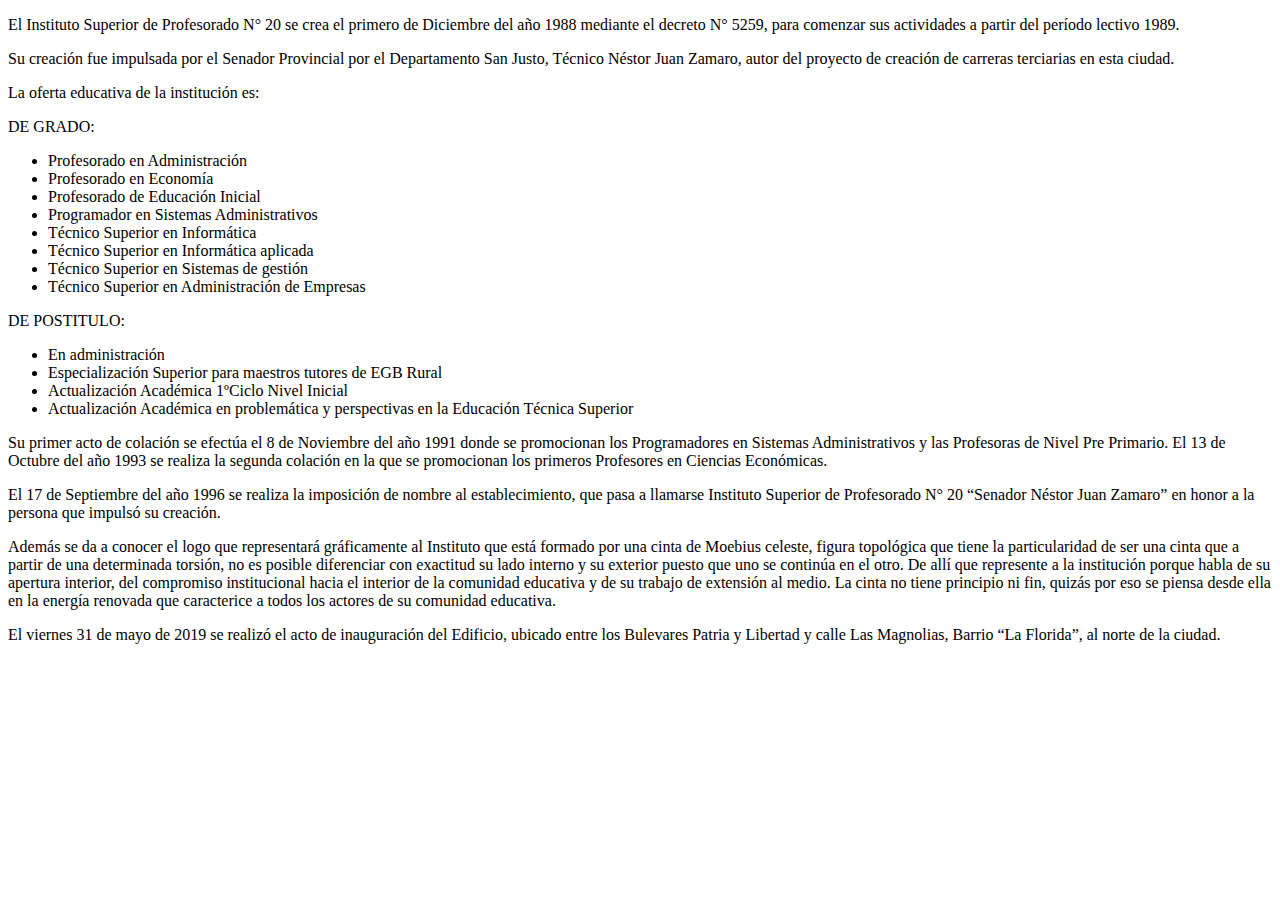
<file: conociendoElInstituto.html>
<!DOCTYPE html>
<html lang="en">
<head>
    <meta charset="UTF-8">
    <meta name="viewport" content="width=device-width, initial-scale=1.0">
    <meta http-equiv="X-UA-Compatible" content="ie=edge">
    <title>Document</title>
    
</head>
<body>
    <p class="Texto_verdana">El Instituto Superior de Profesorado N° 20 se crea el primero de Diciembre del año 1988 mediante el decreto N° 5259, para comenzar sus actividades a partir del período lectivo 1989.</p>
<p class="Texto_verdana">Su creación fue impulsada por el Senador Provincial por el Departamento San Justo, Técnico Néstor Juan Zamaro, autor del proyecto de creación de carreras terciarias en esta ciudad.</p>
<p class="Texto_verdana">La oferta educativa de la institución es:</p>
<p class="Texto_verdana">DE GRADO:</p>
<ul>
<li class="Texto_verdana">Profesorado en Administración</li>
<li class="Texto_verdana">Profesorado en Economía</li>
<li class="Texto_verdana">Profesorado de Educación Inicial</li>
<li class="Texto_verdana">Programador en Sistemas Administrativos</li>
<li class="Texto_verdana">Técnico Superior en Informática</li>
<li class="Texto_verdana">Técnico Superior en Informática aplicada</li>
<li class="Texto_verdana">Técnico Superior en Sistemas de gestión</li>
<li class="Texto_verdana">Técnico Superior en Administración de Empresas</li>
</ul>
<p class="Texto_verdana">DE POSTITULO:</p>
<ul>
<li>
<div class="Texto_verdana">En administración</div>
</li>
<li>
<div class="Texto_verdana">Especialización Superior para maestros tutores de EGB Rural</div>
</li>
<li>
<div class="Texto_verdana">Actualización Académica 1ºCiclo Nivel Inicial</div>
</li>
<li>
<div class="Texto_verdana">Actualización Académica en problemática y perspectivas en la Educación Técnica Superior</div>
</li>
</ul>
<p class="Texto_verdana">Su primer acto de colación se efectúa el 8 de Noviembre del año 1991 donde se promocionan los Programadores en Sistemas Administrativos y las Profesoras de Nivel Pre Primario. El 13 de Octubre del año 1993 se realiza la segunda colación en la que se promocionan los primeros Profesores en Ciencias Económicas.</p>
<p class="Texto_verdana">El 17 de Septiembre del año 1996 se realiza la imposición de nombre al establecimiento, que pasa a llamarse Instituto Superior de Profesorado N° 20 &#8220;Senador Néstor Juan Zamaro&#8221; en honor a la persona que impulsó su creación.</p>
<p><span class="Texto_verdana">Además se da a conocer el logo que representará gráficamente al Instituto que está formado por una cinta de Moebius celeste, figura topológica que tiene la particularidad de ser una cinta que a partir de una determinada torsión, no es posible diferenciar con exactitud su lado interno y su exterior puesto que uno se continúa en el otro. De allí que represente a la institución porque habla de su apertura interior, del compromiso institucional hacia el interior de la comunidad educativa y de su trabajo de extensión al medio. La cinta no tiene principio ni fin, quizás por eso se piensa desde ella en la energía renovada que caracterice a todos los actores de su comunidad educativa.</span></p>
<p>El viernes 31 de mayo de 2019 se realizó el acto de inauguración del Edificio, ubicado entre los Bulevares Patria y Libertad y calle Las Magnolias, Barrio “La Florida”, al norte de la ciudad.</p>

</body>
</html>
</file>
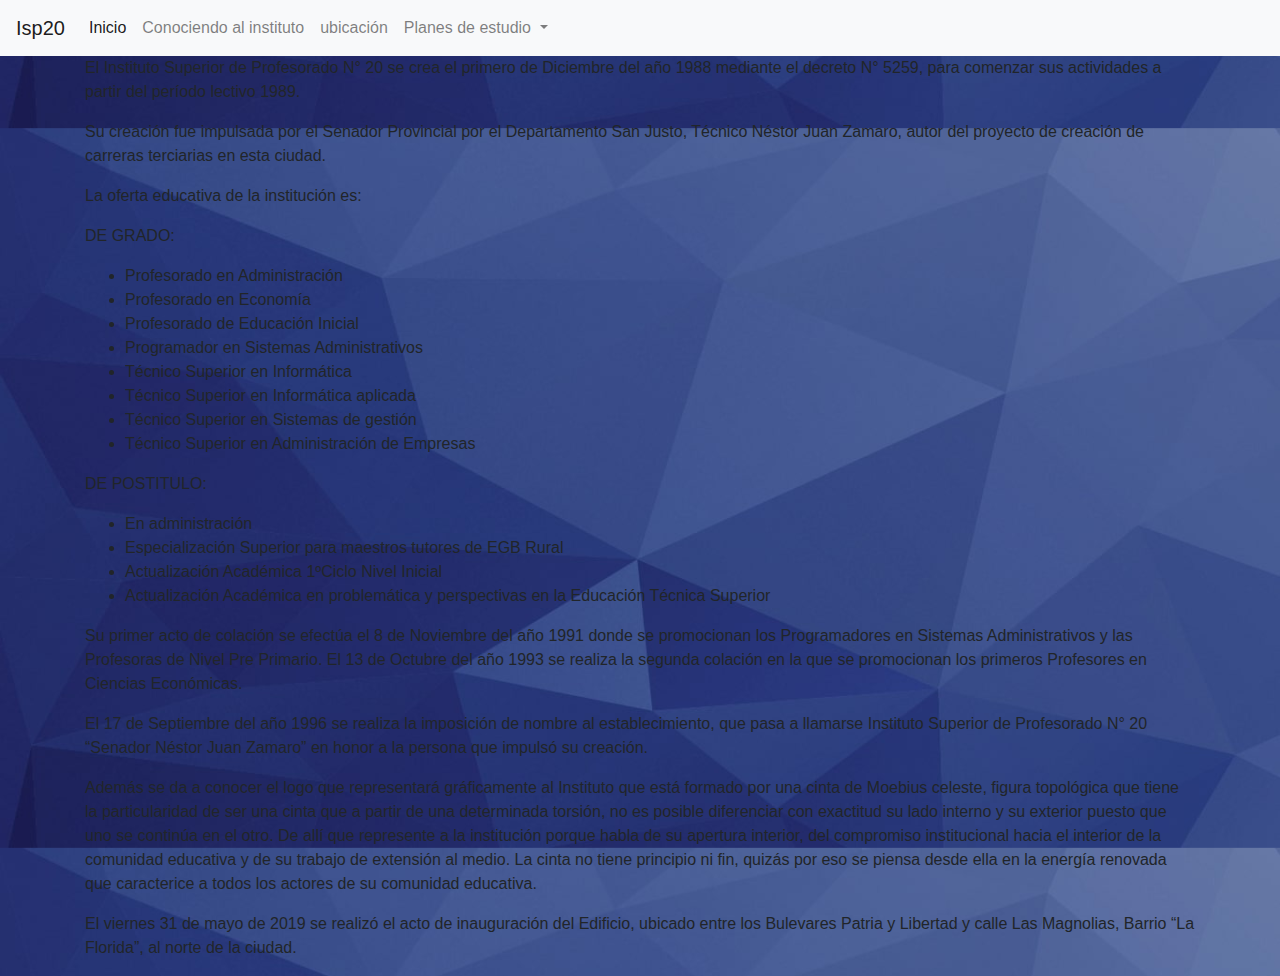
<file: conociendoElInstituto2.html>
<!DOCTYPE html>
<html lang="en">
<head>
    <meta charset="UTF-8">
    <meta name="viewport" content="width=device-width, initial-scale=1.0">
    <meta http-equiv="X-UA-Compatible" content="ie=edge">
    <title>Document</title>
    <link rel="stylesheet" href="css/style.css">
    <link href="css/bootstrap.css" rel="stylesheet">
    <script type="text/javascript" src="js/jquery.js"></script>
    <script type="text/javascript" src="js/codigojs.js"></script>
    <script type="text/javascript" src="js/bootstrap.min.js"></script>
</head>
<body> 
    <nav class="navbar navbar-expand-lg navbar-light bg-light">
    <a class="navbar-brand" href="index2.html">Isp20</a>
    <button class="navbar-toggler" type="button" data-toggle="collapse" data-target="#navbarNavDropdown" aria-controls="navbarNavDropdown" aria-expanded="false" aria-label="Toggle navigation">
      <span class="navbar-toggler-icon"></span>
    </button>
    <div class="collapse navbar-collapse" id="navbarNavDropdown">
      <ul class="navbar-nav">
        <li class="nav-item active">
          <a class="nav-link" href="#">Inicio <span class="sr-only">(current)</span></a>
        </li>
        <li class="nav-item">
          <a class="nav-link" href="conociendoElInstituto2.html">Conociendo al instituto</a>
        </li>
        <li class="nav-item">
          <a class="nav-link" href="ubicacion.html">ubicación</a>
        </li>
        <li class="nav-item dropdown">
          <a class="nav-link dropdown-toggle" href="#" id="navbarDropdownMenuLink" role="button" data-toggle="dropdown" aria-haspopup="true" aria-expanded="false">
            Planes de estudio
          </a>
          <div class="dropdown-menu" aria-labelledby="navbarDropdownMenuLink">
              <a class="dropdown-item" href="planesDeEstudio.html">carreras</a>
              <a class="dropdown-item" href="www.facebook.com">Facebook</a>
            <a class="dropdown-item" href="www.google.com">Google</a>
          </div>
        </li>
      </ul>
    </div>
  </nav>
  <div class="container" id="historia">
    <p class="Texto_verdana">El Instituto Superior de Profesorado N° 20 se crea el primero de Diciembre del año 1988 mediante el decreto N° 5259, para comenzar sus actividades a partir del período lectivo 1989.</p>
    <p class="Texto_verdana">Su creación fue impulsada por el Senador Provincial por el Departamento San Justo, Técnico Néstor Juan Zamaro, autor del proyecto de creación de carreras terciarias en esta ciudad.</p>
    <p class="Texto_verdana">La oferta educativa de la institución es:</p>
    <p class="Texto_verdana">DE GRADO:</p>
    <ul>
    <li class="Texto_verdana">Profesorado en Administración</li>
    <li class="Texto_verdana">Profesorado en Economía</li>
    <li class="Texto_verdana">Profesorado de Educación Inicial</li>
    <li class="Texto_verdana">Programador en Sistemas Administrativos</li>
    <li class="Texto_verdana">Técnico Superior en Informática</li>
    <li class="Texto_verdana">Técnico Superior en Informática aplicada</li>
    <li class="Texto_verdana">Técnico Superior en Sistemas de gestión</li>
    <li class="Texto_verdana">Técnico Superior en Administración de Empresas</li>
    </ul>
    <p class="Texto_verdana">DE POSTITULO:</p>
    <ul>
    <li>
    <div class="Texto_verdana">En administración</div>
    </li>
    <li>
    <div class="Texto_verdana">Especialización Superior para maestros tutores de EGB Rural</div>
    </li>
    <li>
    <div class="Texto_verdana">Actualización Académica 1ºCiclo Nivel Inicial</div>
    </li>
    <li>
    <div class="Texto_verdana">Actualización Académica en problemática y perspectivas en la Educación Técnica Superior</div>
    </li>
    </ul>
    <p class="Texto_verdana">Su primer acto de colación se efectúa el 8 de Noviembre del año 1991 donde se promocionan los Programadores en Sistemas Administrativos y las Profesoras de Nivel Pre Primario. El 13 de Octubre del año 1993 se realiza la segunda colación en la que se promocionan los primeros Profesores en Ciencias Económicas.</p>
    <p class="Texto_verdana">El 17 de Septiembre del año 1996 se realiza la imposición de nombre al establecimiento, que pasa a llamarse Instituto Superior de Profesorado N° 20 &#8220;Senador Néstor Juan Zamaro&#8221; en honor a la persona que impulsó su creación.</p>
    <p><span class="Texto_verdana">Además se da a conocer el logo que representará gráficamente al Instituto que está formado por una cinta de Moebius celeste, figura topológica que tiene la particularidad de ser una cinta que a partir de una determinada torsión, no es posible diferenciar con exactitud su lado interno y su exterior puesto que uno se continúa en el otro. De allí que represente a la institución porque habla de su apertura interior, del compromiso institucional hacia el interior de la comunidad educativa y de su trabajo de extensión al medio. La cinta no tiene principio ni fin, quizás por eso se piensa desde ella en la energía renovada que caracterice a todos los actores de su comunidad educativa.</span></p>
    <p>El viernes 31 de mayo de 2019 se realizó el acto de inauguración del Edificio, ubicado entre los Bulevares Patria y Libertad y calle Las Magnolias, Barrio “La Florida”, al norte de la ciudad.</p>
  </div>
  <!--div class="bd-example">
    <div id="carouselExampleCaptions" class="carousel slide" data-ride="carousel">
      <ol class="carousel-indicators">
        <li data-target="#carouselExampleCaptions" data-slide-to="0" class="active"></li>
        <li data-target="#carouselExampleCaptions" data-slide-to="1"></li>
        <li data-target="#carouselExampleCaptions" data-slide-to="2"></li>
      </ol>
      <div class="carousel-inner">
        <div class="carousel-item active">
          <img style="image-resolution: 3x" src="img/WhatsApp Image 2019-07-24 at 11.45.19.jpeg" class="d-block w-100" alt="1">
          <div class="carousel-caption d-none d-md-block">
            <h5>First slide label</h5>
            <p>Nulla vitae elit libero, a pharetra augue mollis interdum.</p>
          </div>
        </div>
        <div class="carousel-item">
          <img src="img/WhatsApp Image 2019-07-24 at 11.46.52.jpeg" class="d-block w-100" alt="2">
          <div class="carousel-caption d-none d-md-block">
            <h5>Second slide label</h5>
            <p>Lorem ipsum dolor sit amet, consectetur adipiscing elit.</p>
          </div>
        </div>
        <div class="carousel-item">
          <img src="img/WhatsApp Image 2019-07-24 at 11.47.54.jpeg" class="d-block w-100" alt="3">
          <div class="carousel-caption d-none d-md-block">
            <h5>Third slide label</h5>
            <p>Praesent commodo cursus magna, vel scelerisque nisl consectetur.</p>
          </div>
        </div>
      </div>
      <a class="carousel-control-prev" href="#carouselExampleCaptions" role="button" data-slide="prev">
        <span class="carousel-control-prev-icon" aria-hidden="true"></span>
        <span class="sr-only">Previous</span>
      </a>
      <a class="carousel-control-next" href="#carouselExampleCaptions" role="button" data-slide="next">
        <span class="carousel-control-next-icon" aria-hidden="true"></span>
        <span class="sr-only">Next</span>
      </a>
    </div>
  </div-->
</body>
</html>
</file>
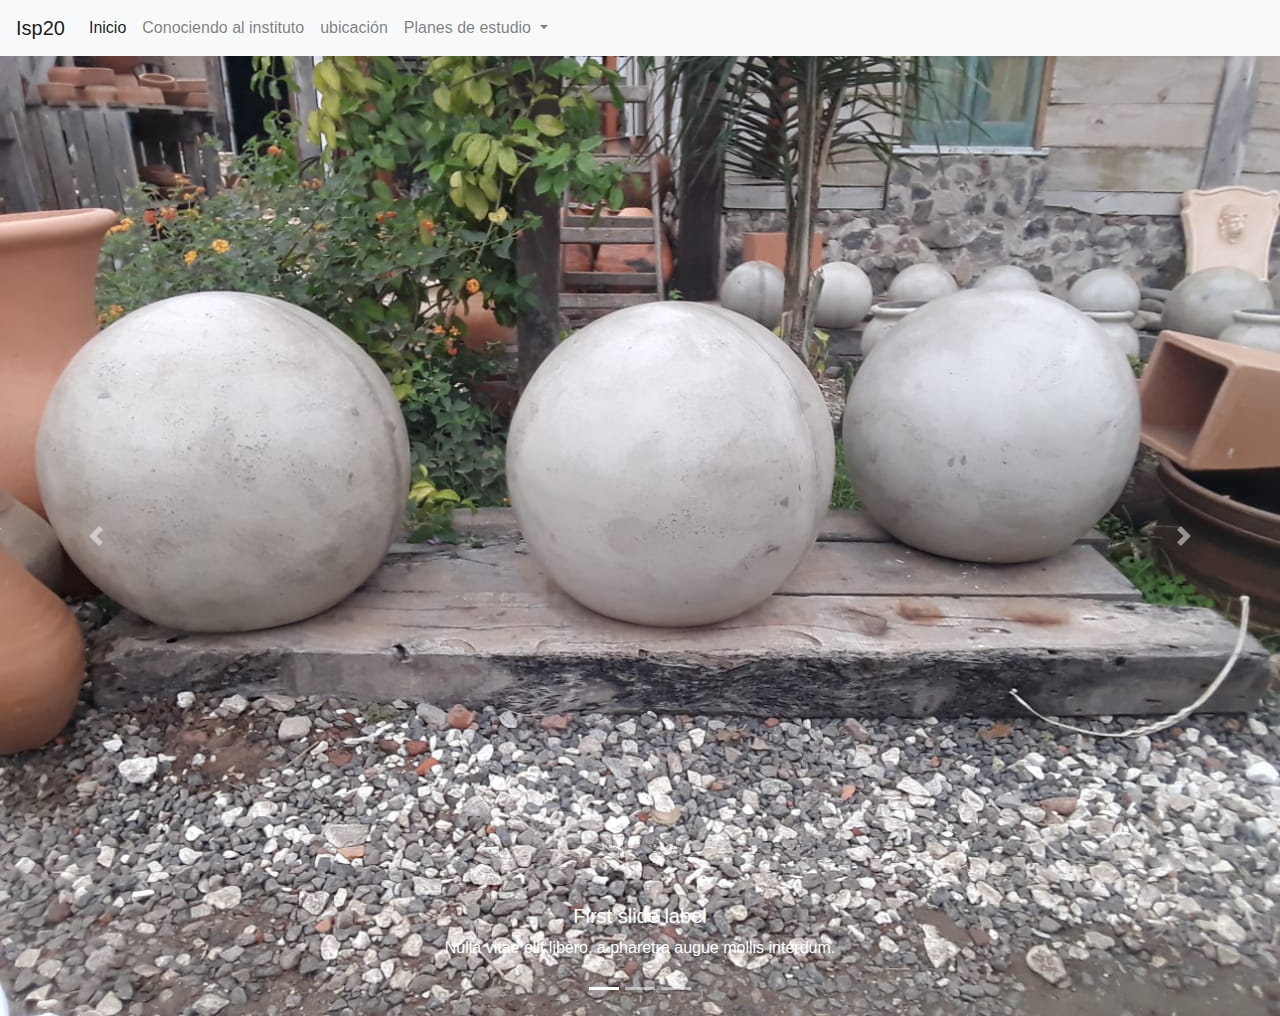
<file: index2.html>
<!DOCTYPE html>
<html lang="en">
<head>
    <meta charset="UTF-8">
    <meta name="viewport" content="width=device-width, initial-scale=1.0">
    <meta http-equiv="X-UA-Compatible" content="ie=edge">
    <title>Document</title>
    <link rel="stylesheet" href="css/style.css">
    <link href="css/bootstrap.css" rel="stylesheet">
    <script type="text/javascript" src="js/jquery.js"></script>
    <script type="text/javascript" src="js/codigojs.js"></script>
    <script type="text/javascript" src="js/bootstrap.min.js"></script>
</head>
<body> 
    <nav class="navbar navbar-expand-lg navbar-light bg-light">
    <a class="navbar-brand" href="index2.html">Isp20</a>
    <button class="navbar-toggler" type="button" data-toggle="collapse" data-target="#navbarNavDropdown" aria-controls="navbarNavDropdown" aria-expanded="false" aria-label="Toggle navigation">
      <span class="navbar-toggler-icon"></span>
    </button>
    <div class="collapse navbar-collapse" id="navbarNavDropdown">
      <ul class="navbar-nav">
        <li class="nav-item active">
          <a class="nav-link" href="#">Inicio <span class="sr-only">(current)</span></a>
        </li>
        <li class="nav-item">
          <a class="nav-link" href="conociendoElInstituto2.html">Conociendo al instituto</a>
        </li>
        <li class="nav-item">
            <a class="nav-link" href="ubicacion.html">ubicación</a>
          </li>
        <li class="nav-item dropdown">
          <a class="nav-link dropdown-toggle" href="#" id="navbarDropdownMenuLink" role="button" data-toggle="dropdown" aria-haspopup="true" aria-expanded="false">
            Planes de estudio
          </a>
          <div class="dropdown-menu" aria-labelledby="navbarDropdownMenuLink">
              <a class="dropdown-item" href="planesDeEstudio.html">carreras</a>
              <a class="dropdown-item" href="www.facebook.com">Facebook</a>
            <a class="dropdown-item" href="www.google.com">Google</a>
          </div>
        </li>
      </ul>
    </div>
  </nav>

  <div class="bd-example">
    <div id="carouselExampleCaptions" class="carousel slide" data-ride="carousel">
      <ol class="carousel-indicators">
        <li data-target="#carouselExampleCaptions" data-slide-to="0" class="active"></li>
        <li data-target="#carouselExampleCaptions" data-slide-to="1"></li>
        <li data-target="#carouselExampleCaptions" data-slide-to="2"></li>
      </ol>
      <div class="carousel-inner">
        <div class="carousel-item active">
          <img style="image-resolution: 3x" src="img/WhatsApp Image 2019-07-24 at 11.45.19.jpeg" class="d-block w-100" alt="1">
          <div class="carousel-caption d-none d-md-block">
            <h5>First slide label</h5>
            <p>Nulla vitae elit libero, a pharetra augue mollis interdum.</p>
          </div>
        </div>
        <div class="carousel-item">
          <img src="img/WhatsApp Image 2019-07-24 at 11.46.52.jpeg" class="d-block w-100" alt="2">
          <div class="carousel-caption d-none d-md-block">
            <h5>Second slide label</h5>
            <p>Lorem ipsum dolor sit amet, consectetur adipiscing elit.</p>
          </div>
        </div>
        <div class="carousel-item">
          <img src="img/WhatsApp Image 2019-07-24 at 11.47.54.jpeg" class="d-block w-100" alt="3">
          <div class="carousel-caption d-none d-md-block">
            <h5>Third slide label</h5>
            <p>Praesent commodo cursus magna, vel scelerisque nisl consectetur.</p>
          </div>
        </div>
      </div>
      <a class="carousel-control-prev" href="#carouselExampleCaptions" role="button" data-slide="prev">
        <span class="carousel-control-prev-icon" aria-hidden="true"></span>
        <span class="sr-only">Previous</span>
      </a>
      <a class="carousel-control-next" href="#carouselExampleCaptions" role="button" data-slide="next">
        <span class="carousel-control-next-icon" aria-hidden="true"></span>
        <span class="sr-only">Next</span>
      </a>
    </div>
  </div>
</body>
</html>
</file>
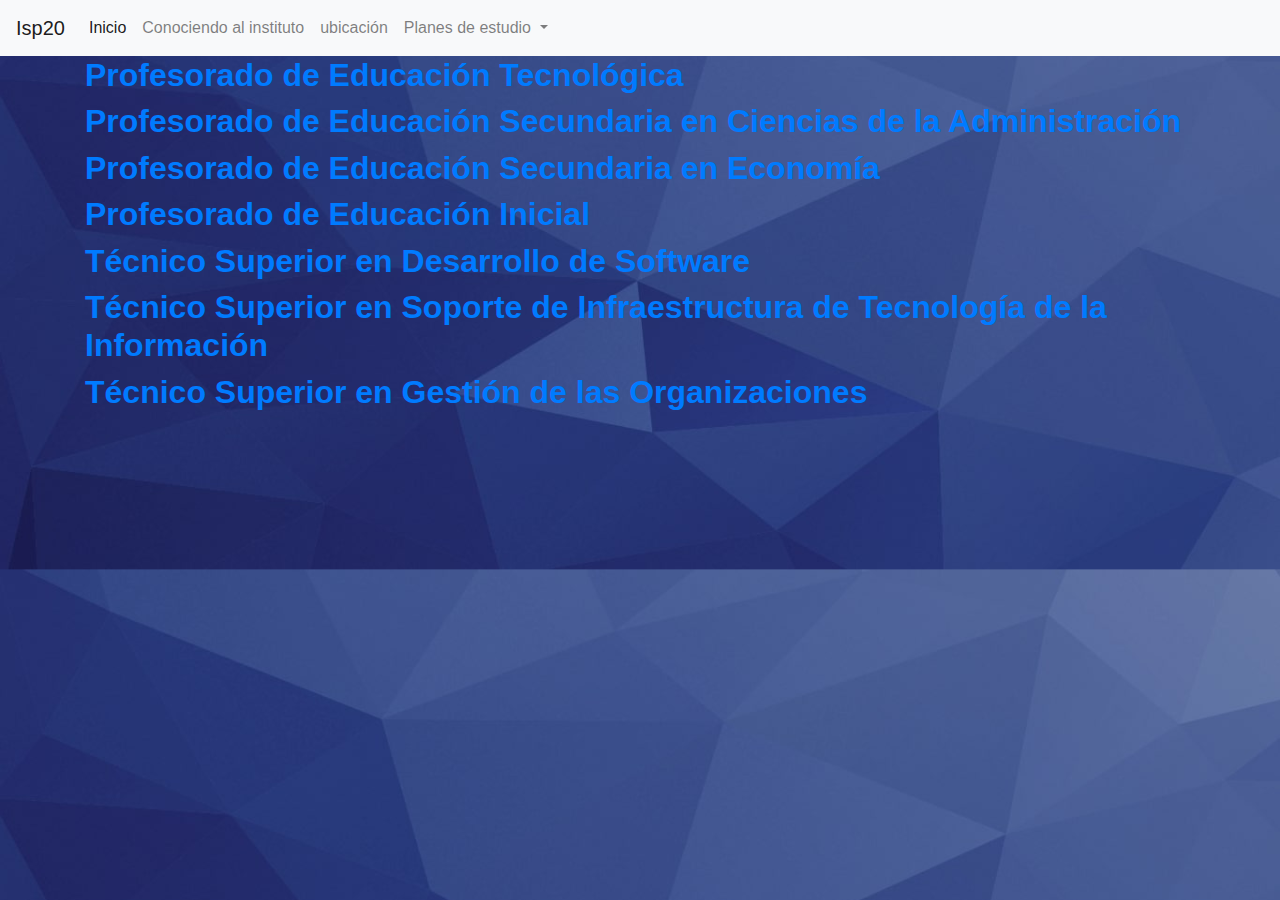
<file: planesDeEstudio.html>
<!DOCTYPE html>
<html lang="en">
<head>
    <meta charset="UTF-8">
    <meta name="viewport" content="width=device-width, initial-scale=1.0">
    <meta http-equiv="X-UA-Compatible" content="ie=edge">
    <title>Document</title>
    <link rel="stylesheet" href="css/style.css">
    <link href="css/bootstrap.css" rel="stylesheet">
    <script type="text/javascript" src="js/jquery.js"></script>
    <script type="text/javascript" src="js/codigojs.js"></script>
    <script type="text/javascript" src="js/bootstrap.min.js"></script>
</head>
<body> 
    <nav class="navbar navbar-expand-lg navbar-light bg-light">
    <a class="navbar-brand" href="index2.html">Isp20</a>
    <button class="navbar-toggler" type="button" data-toggle="collapse" data-target="#navbarNavDropdown" aria-controls="navbarNavDropdown" aria-expanded="false" aria-label="Toggle navigation">
      <span class="navbar-toggler-icon"></span>
    </button>
    <div class="collapse navbar-collapse" id="navbarNavDropdown">
      <ul class="navbar-nav">
        <li class="nav-item active">
          <a class="nav-link" href="#">Inicio <span class="sr-only">(current)</span></a>
        </li>
        <li class="nav-item">
          <a class="nav-link" href="conociendoElInstituto2.html">Conociendo al instituto</a>
        </li>
        <li class="nav-item">
            <a class="nav-link" href="ubicacion.html">ubicación</a>
          </li>
        <li class="nav-item dropdown">
          <a class="nav-link dropdown-toggle" href="#" id="navbarDropdownMenuLink" role="button" data-toggle="dropdown" aria-haspopup="true" aria-expanded="false">
            Planes de estudio
          </a>
          <div class="dropdown-menu" aria-labelledby="navbarDropdownMenuLink">
            <a class="dropdown-item" href="planesDeEstudio.html">carreras</a>
            <a class="dropdown-item" href="www.facebook.com">Facebook</a>
            <a class="dropdown-item" href="www.google.com">Google</a>
          </div>
        </li>
      </ul>
    </div>
  </nav>
  <div class="container" id="planes_de_estudio">
    <h2><a id="enlaceTecnologia" href="#"><strong>Profesorado de Educación Tecnológica</strong></a></h2>
    <h2><a id="enlacePEA" href="#"><strong>Profesorado de Educación Secundaria en Ciencias de la Administración</strong></a></h2>
    <h2><a href="https://isp20-sfe.infd.edu.ar/sitio/profesorado-de-educacion-secundaria-en-economia/"><strong>Profesorado de Educación Secundaria en Economía</strong></a></h2>
    <h2><a href="https://isp20-sfe.infd.edu.ar/sitio/profesorado-de-nivel-inicial/"><strong>Profesorado de Educación Inicial</strong></a></h2>
    <h2><a href="https://isp20-sfe.infd.edu.ar/sitio/tecnico-superior-superior-en-desarrollo-de-software/"><strong>Técnico Superior en Desarrollo de Software</strong></a></h2>
    <h2><strong><a href="https://isp20-sfe.infd.edu.ar/sitio/tecnico-superior-en-soporte-de-infraestructura-de-tecnologia-de-la-informacion/">Técnico Superior en Soporte de Infraestructura de Tecnología de la Información</a> </strong></h2>
    <h2><a href="https://isp20-sfe.infd.edu.ar/sitio/tecnico-superior-en-gestion-de-las-organizaciones-3-anos/"><strong>Técnico Superior en Gestión de las Organizaciones </strong></a></h2>
</div>
<div class="container" id="tecnologia" style="display: none">
<h1>Profesorado de Educaci&oacute;n Tecnol&oacute;gica</h1>
  <h2>(Dcto. N&ordm; 2719/14)</h2>
  <p class="contenido_noticia">&nbsp;</p>
  <h6 class="Resaltado1">Primer A&ntilde;o</h6>
  <p>Pedagog&iacute;a</p>
  <p>Movimiento y Cuerpo</p>
  <p>Pr&aacute;ctica Docente I: Escenarios Educativos</p>
  <p>Introducci&oacute;n a la Tecnolog&iacute;a</p>
  <p>Historia de la Tecnolog&iacute;a</p>
  <p>Dise&ntilde;o y Producci&oacute;n de la Tecnolog&iacute;a I</p>
  <p>Matem&aacute;tica</p>
  <p>F&iacute;sica</p>
  <h6 class="Resaltado1">Segundo A&ntilde;o</h6>
  <p>Psicolog&iacute;a de la Educaci&oacute;n</p>
  <p>Did&aacute;ctica y Curriculum</p>
  <p>Instituciones Educativas</p>
  <p>Pr&aacute;ctica Docente II: La Instituci&oacute;n Escolar</p>
  <p>Sujetos de la Educaci&oacute;n I</p>
  <p>Tics para la Ense&ntilde;anza&nbsp;</p>
  <p>Procesos Productivos</p>
  <p>Dise&ntilde;o y Producci&oacute;n Tecnol&oacute;gica II&nbsp;</p>
  <p>Did&aacute;ctica Espec&iacute;fica I&nbsp;</p>
  <h6 class="Resaltado1">Tercer A&ntilde;o</h6>
  <p>&nbsp;</p>
  <p>Filosof&iacute;a y Educaci&oacute;n</p>
  <p>Historia Social de la Educaci&oacute;n</p>
  <p>Metodolog&iacute;a de la Investigaci&oacute;n</p>
  <p>Pr&aacute;ctica Docente III: La Clase</p>
  <p>Sujetos de la Educaci&oacute;n II</p>
  <p>Materiales</p>
  <p>Qu&iacute;mica&nbsp;</p>
  <p>Procesos de Control</p>
  <p>Tecnolog&iacute;as Regionales&nbsp;</p>
  <p>Dise&ntilde;o y Producci&oacute;n Tecnol&oacute;gica III</p>
  <p>Did&aacute;ctica Espec&iacute;fica II&nbsp;</p>
  <h6 class="Resaltado1">Cuarto A&ntilde;o</h6>
  <p>&Eacute;tica y Trabajo Docente</p>
  <p>Educaci&oacute;n Sexual Integral</p>
  <p>Unidades de Definici&oacute;n Institucional I</p>
  <p>Unidades de Definici&oacute;n Institucional II</p>
  <p>Pr&aacute;cticas de Investigaci&oacute;n</p>
  <p>Pr&aacute;ctica Docente IV: El Rol Docente y su Pr&aacute;ctica</p>
  <p>Biotecnolog&iacute;a&nbsp;</p>
  <p>Procesos de Comunicaci&oacute;n&nbsp;</p>
  <p>Problem&aacute;ticas Sociot&eacute;cnicas&nbsp;</p>
  <p>Dise&ntilde;o y Producci&oacute;n Tecnol&oacute;gica IV</p>
  <p>Taller de Producci&oacute;n Did&aacute;ctica</p></p>
</div>
<div class="container" id="PEA" style="display: none">
        <h1>Profesorado de Educaci&oacute;n Secundaria en Ciencias de la Administraci&oacute;n</h1>
        <h2>(Dcto. N&ordm; 2090/15)&nbsp;</h2>
        <h2 class="contenido_noticia">&nbsp;</h2>
        <h6 class="Resaltado1">Primer A&ntilde;o</h6>
        <p>Pedagog&iacute;a</p>
        <p>UCCV Sociolog&iacute;a</p>
        <p>Administraci&oacute;n General</p>
        <p>Administraci&oacute;n I</p>
        <p>Sistema de Informaci&oacute;n Contable I</p>
        <p>Construcci&oacute;n de Ciudadan&iacute;a</p>
        <p>Historia Econ&oacute;mica</p>
        <p>Matem&aacute;tica</p>
        <p>Pr&aacute;ctica Docente I</p>
        <h6 class="Resaltado1">Segundo A&ntilde;o</h6>
        <p>Instituciones Educativas&nbsp;</p>
        <p>Did&aacute;ctica y Curriculum&nbsp;</p>
        <p>Psicolog&iacute;a y Educaci&oacute;n&nbsp;</p>
        <p>Administraci&oacute;n II</p>
        <p>Sistema de Informaci&oacute;n Contable II</p>
        <p>Derecho I</p>
        <p>Econom&iacute;a</p>
        <p>Estad&iacute;stica Aplicada</p>
        <p>Did&aacute;ctica de la Administraci&oacute;n I</p>
        <p>Pr&aacute;ctica Docencia II</p>
        <h6 class="Resaltado1">Tercer A&ntilde;o</h6>
        <p>Historia y Pol&iacute;tica de la Educaci&oacute;n Argentina&nbsp;</p>
        <p>Filosof&iacute;a</p>
        <p>Metodolog&iacute;a de la Investigaci&oacute;n</p>
        <p>Administraci&oacute;n III&nbsp;</p>
        <p>Sistema de Informaci&oacute;n Contable III</p>
        <p>&nbsp;</p>
        <p>Pr&aacute;ctica Impositiva y Laboral</p>
        <p>Derecho II</p>
        <p>Did&aacute;ctica de la Administraci&oacute;n II</p>
        <p>Sujetos de la Educaci&oacute;n Secundaria&nbsp;</p>
        <p>Pr&aacute;ctica Docente III</p>
        <p>Producci&oacute;n de los Recursos Did&aacute;cticos I&nbsp;</p>
        <h6 class="Resaltado1">Cuarto A&ntilde;o</h6>
        <p>&Eacute;tica y Trabajo Docente</p>
        <p>Educaci&oacute;n Sexual Integral</p>
        <p>UCCV Comunicaci&oacute;n Social</p>
        <p>Administraci&oacute;n IV</p>
        <p>Gesti&oacute;n Organizacional&nbsp;</p>
        <p>Matem&aacute;tica Financiera&nbsp;</p>
        <p>Pr&aacute;cticas de Investigaci&oacute;n&nbsp;</p>
        <p>Pr&aacute;ctica Docente IV (Residencia)</p>
        <p><span>Producci&oacute;n de los Recursos Did&aacute;cticos II</span></p>
        <p>Unidad de Definici&oacute;n Institucional&nbsp;&nbsp;</p></p>
        
</div>
</body>
</html>
</file>
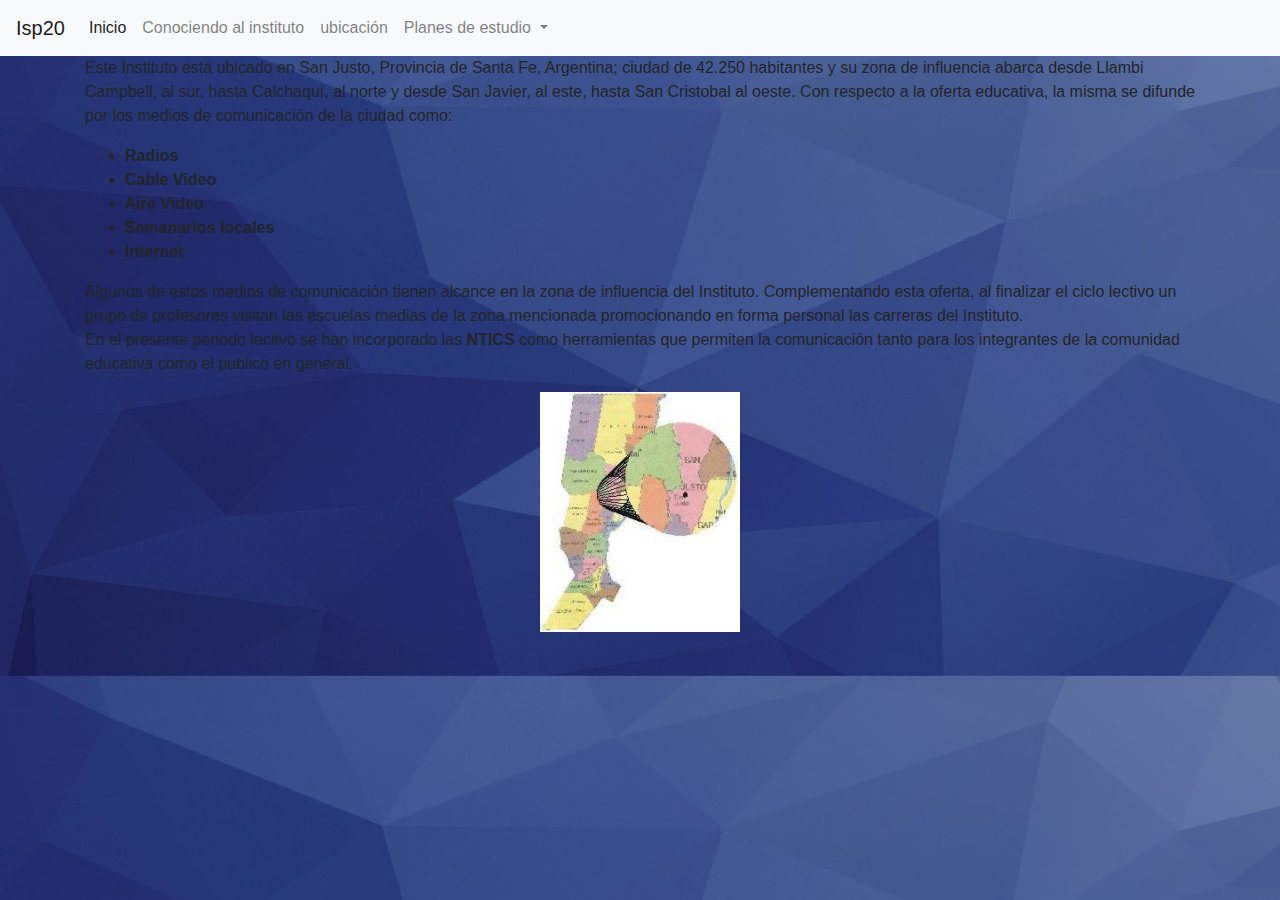
<file: ubicacion.html>
<!DOCTYPE html>
<html lang="en">
<head>
    <meta charset="UTF-8">
    <meta name="viewport" content="width=device-width, initial-scale=1.0">
    <meta http-equiv="X-UA-Compatible" content="ie=edge">
    <title>Document</title>
    <link rel="stylesheet" href="css/style.css">
    <link href="css/bootstrap.css" rel="stylesheet">
    <script type="text/javascript" src="js/jquery.js"></script>
    <script type="text/javascript" src="js/codigojs.js"></script>
    <script type="text/javascript" src="js/bootstrap.min.js"></script>
</head>
<body> 
    <nav class="navbar navbar-expand-lg navbar-light bg-light">
    <a class="navbar-brand" href="index2.html">Isp20</a>
    <button class="navbar-toggler" type="button" data-toggle="collapse" data-target="#navbarNavDropdown" aria-controls="navbarNavDropdown" aria-expanded="false" aria-label="Toggle navigation">
      <span class="navbar-toggler-icon"></span>
    </button>
    <div class="collapse navbar-collapse" id="navbarNavDropdown">
      <ul class="navbar-nav">
        <li class="nav-item active">
          <a class="nav-link" href="#">Inicio <span class="sr-only">(current)</span></a>
        </li>
        <li class="nav-item">
          <a class="nav-link" href="conociendoElInstituto2.html">Conociendo al instituto</a>
        </li>
        <li class="nav-item">
          <a class="nav-link" href="ubicacion.html">ubicación</a>
        </li>
        <li class="nav-item dropdown">
          <a class="nav-link dropdown-toggle" href="#" id="navbarDropdownMenuLink" role="button" data-toggle="dropdown" aria-haspopup="true" aria-expanded="false">
            Planes de estudio
          </a>
          <div class="dropdown-menu" aria-labelledby="navbarDropdownMenuLink">
                <a class="dropdown-item" href="planesDeEstudio.html">carreras</a>
                <a class="dropdown-item" href="www.facebook.com">Facebook</a>
            <a class="dropdown-item" href="www.google.com">Google</a>
          </div>
        </li>
      </ul>
    </div>
  </nav>
  <div class="container" id="ubicacion">
        <p>Este Instituto est&aacute; ubicado en San Justo, Provincia de Santa Fe, Argentina; ciudad de&nbsp;42.250 habitantes y su zona de influencia abarca desde Llambi Campbell, al sur, hasta Calchaqu&iacute;, al norte y desde San Javier, al este, hasta San Cristobal al oeste. Con respecto a la oferta educativa, la misma se difunde por los medios de comunicaci&oacute;n de la ciudad como: </p>
        <ul>
        <li><strong>Radios</strong> </li>
        <li><strong>Cable Video</strong> </li>
        <li><strong>Aire Video</strong> </li>
        <li><strong>Semanarios locales</strong> </li>
        <li><strong>Internet</strong> </li>
        </ul>
        <p>Algunos de estos medios de comunicaci&oacute;n tienen alcance en la zona de influencia del Instituto. Complementando esta oferta, al finalizar el ciclo lectivo un grupo de profesores visitan las escuelas medias de la zona mencionada promocionando en forma personal las carreras del Instituto. <br />En el presente periodo lectivo se han incorporado las <strong>NTICS </strong>como herramientas que permiten la comunicaci&oacute;n tanto para los integrantes de la comunidad educativa como el publico en general. </p>
        <div style="text-align: center"><img alt="Ubicaci&oacute;n" src="img/mapaSF_2.jpg" border="3">
        </div>
  </div>
  
</body>
</html>
</file>
<file: css/style.css>
h1 {
    text-align: center;
}
/*p {
    text-align: center;
}
body {
    margin: 0%;
    padding: 0%;
    background-color: black;
    color: chartreuse ;
    font-family: inherit;
    font-size: 20px;*/
body{
    margin: 0%;
    padding: 0%;
    background-image: url(/img/fondo.jpg);
    background-position: center;
    background-repeat: repeat-y;
    background-size: 100%;
}
.historia{
    color: brown
}

@media screen and (max-width: 768px) {
  body {
      background-image: url(/img/fondo-2.jpg);
    }
  }
/*.fondo{
    background-image: url(img/fondo.jpg);
    background-size: 100% 100%;
    background-position: center;
    background-repeat: repeat-y;
    display: none;
}*/
label {
    text-decoration: underline;
    text-decoration-color: aqua;
}
.tituloprincipal {
    border: 3px double yellow;
}
#tituloindex {
    background-color: chartreuse;
    color: white
}
</file>
